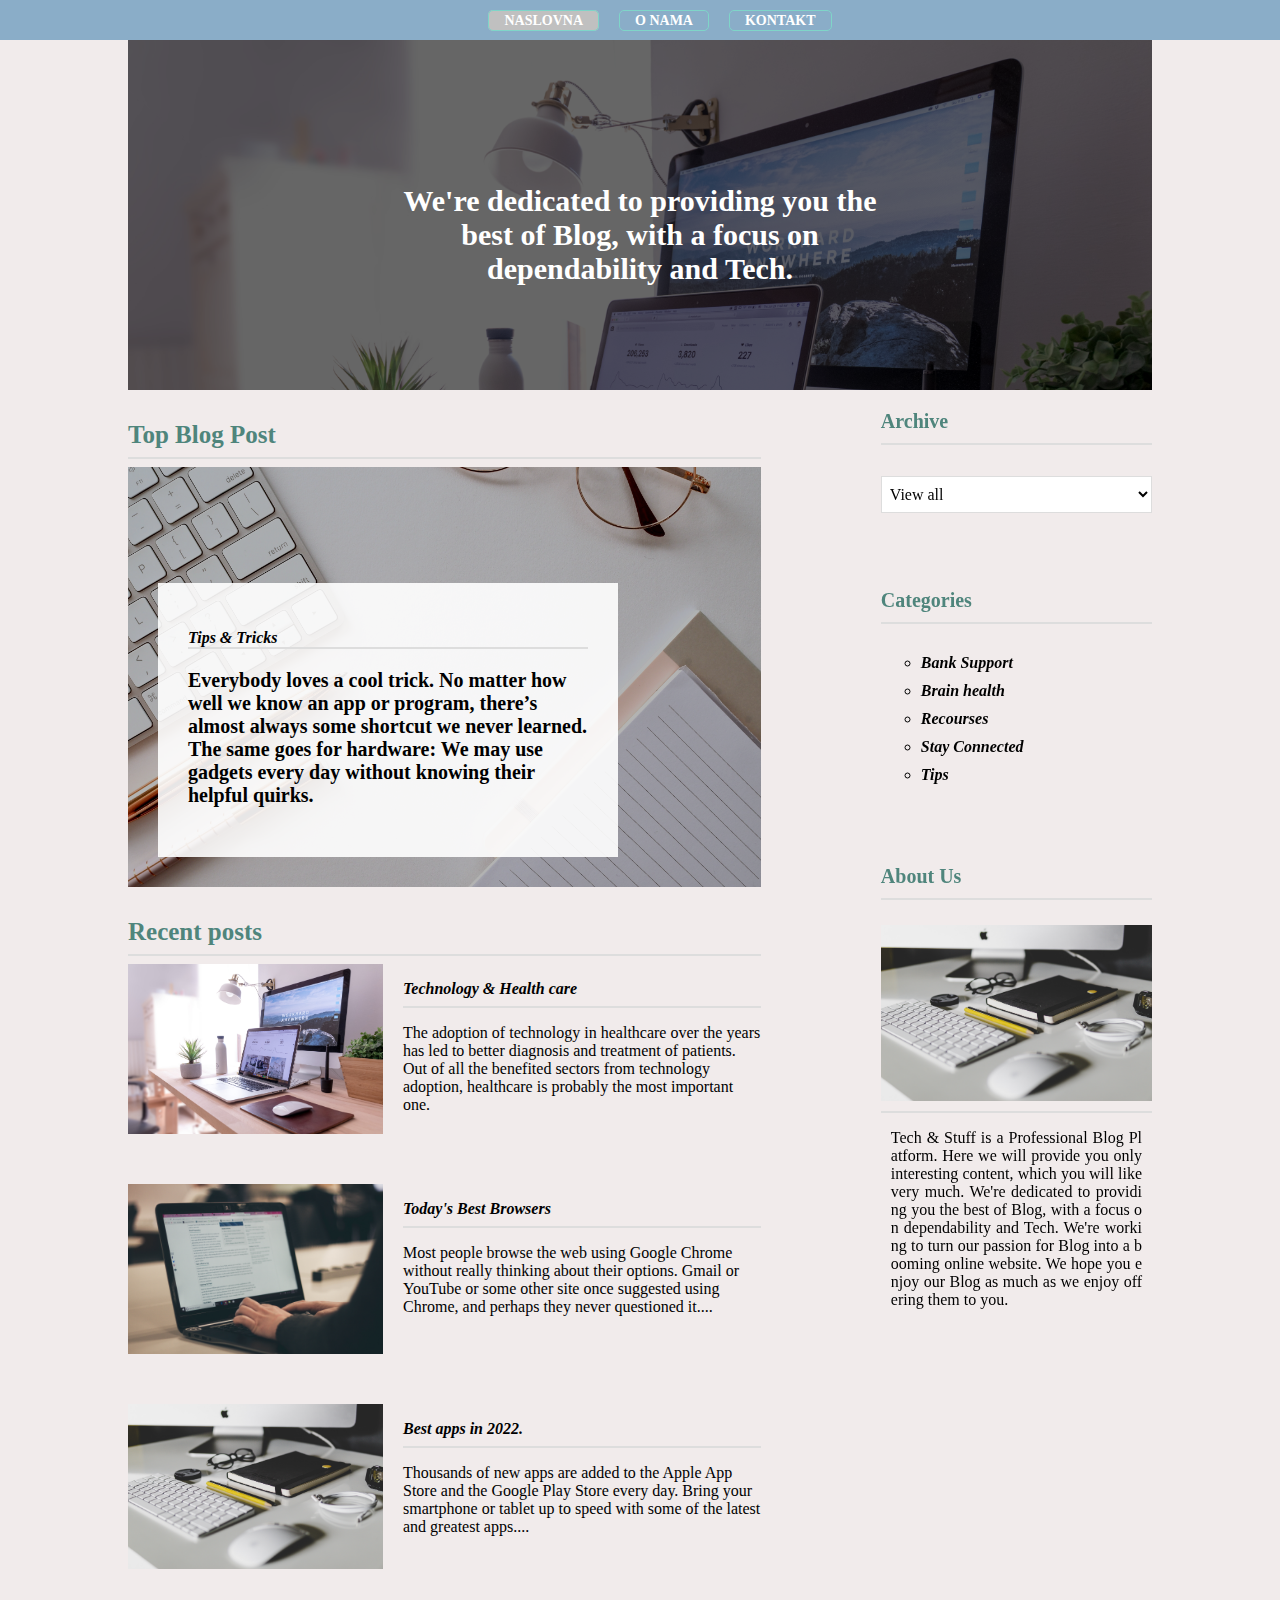
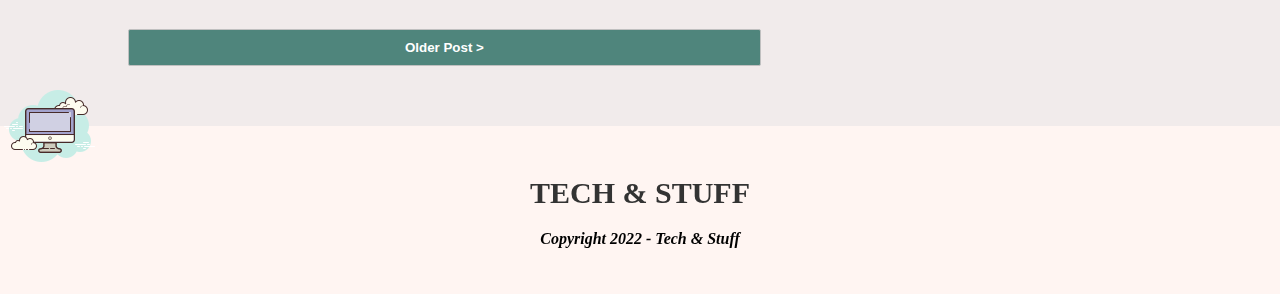
<file: index.html>
<!DOCTYPE html>
<html lang="en">
<head>
    <meta charset="UTF-8">
    <meta http-equiv="X-UA-Compatible" content="IE=edge">
    <meta name="viewport" content="width=device-width, initial-scale=1.0">
    <title>Tech & Stuff</title>
    <link rel="stylesheet" href="style.css">
</head>
<body>
    <div class="nav">
        <ul>
            <li><a class="active" href="#">Naslovna</a></li>
            <li><a href="about.html">O nama</a></li>
            <li><a href="contact.html">Kontakt</a></li>
        </ul>
    </div>
    <div class="banner">
        <img src="3.jpg" alt=""  >
        <h1>We're dedicated to providing you the best of Blog, with a focus on dependability and Tech.</h1>
    </div>
    <div class="container">
        <div class="blog">
            <div class="blog-box">
                <h2>Top Blog Post</h2>
                <hr>
                <div class="blog-box-first">
                    <img src="2.jpg" alt="">
                    <div class="blog-box-first-p">
                        <p class="first-p">Tips & Tricks</p>
                        <hr>
                        <p class="secound-p">Everybody loves a cool trick. No matter how well we know an app or program, there’s almost always some shortcut we never learned. The same goes for hardware: We may use gadgets every day without knowing their helpful quirks.</p>
                    </div>
                </div>
            </div>
            <div class="blog-box">
                <h2>Recent posts</h2>
                 <hr>
                <div class="blog-box-secound">
                    <img src="3.jpg" alt="">
                    <div class="blog-box-secound-p">
                        <p class="first-p">Technology & Health care</p>
                        <hr>
                        <p class="secound-p">The adoption of technology in healthcare over the years has led to better diagnosis and treatment of patients. Out of all the benefited sectors from technology adoption, healthcare is probably the most important one.</p>
                    </div>
                </div>
                <div class="blog-box-secound">
                    <img src="4.jpg" alt="">
                    <div class="blog-box-secound-p">
                        <p class="first-p">Today's Best Browsers</p>
                        <hr>
                        <p class="secound-p">Most people browse the web using Google Chrome without really thinking about their options. Gmail or YouTube or some other site once suggested using Chrome, and perhaps they never questioned it....</p>
                    </div>
                </div>
                <div class="blog-box-secound">
                    <img src="5.jpg" alt="">
                    <div class="blog-box-secound-p">
                        <p class="first-p">Best apps in 2022.</p>
                        <hr>
                        <p class="secound-p">Thousands of new apps are added to the Apple App Store and the Google Play Store every day. Bring your smartphone or tablet up to speed with some of the latest and greatest apps....</p>
                    </div>
                </div>
            </div>
            <div class="view-more">
                <button>Older Post ></button>
            </div>
        </div>
        <div class="sidebar">
            <div class="sidebar-box">
                <h3>Archive</h3>
                <hr>
                <select class="select-archive">
                    <option>View all</option>
                    <option>April (2)</option>
                    <option>March (2)</option>
                    <option>February (4)</option>
                </select>
            </div>
            <div class="sidebar-box">
                <h3>Categories</h3>
                <hr>
                <ul class="sidebar-box-list">
                    <li><a href="#">Bank Support</a></li>
                    <li><a href="#">Brain health</a></li>
                    <li><a href="#">Recourses</a></li>
                    <li><a href="#">Stay Connected</a></li>
                    <li><a href="#">Tips</a></li>
                </ul>
            </div>
            <div class="sidebar-box">
                <h3>About Us</h3>
                <hr>
                <div class="sidebar-box-about">
                    <img src="5.jpg" alt="aboutme">
                    <hr>
                    <p>Tech & Stuff is a Professional Blog Platform. Here we will provide you only interesting content, which you will like very much. We're dedicated to providing you the best of Blog, with a focus on dependability and Tech. We're working to turn our passion for Blog into a booming online website. We hope you enjoy our Blog as much as we enjoy offering them to you.
                    </p>
                </div>
            </div>
        </div>
    </div>
    <div id="footer-animation">
        <img class="footer-img" src="animation.png" alt="">
    </div>
    <div class="footer">
        <div class="container">
            <h1>Tech & Stuff</h1>
            <div class="copyright">
                <p>Copyright 2022 - Tech & Stuff</p>
            </div>
        </div>
    </div>
</body>
</html>
</file>
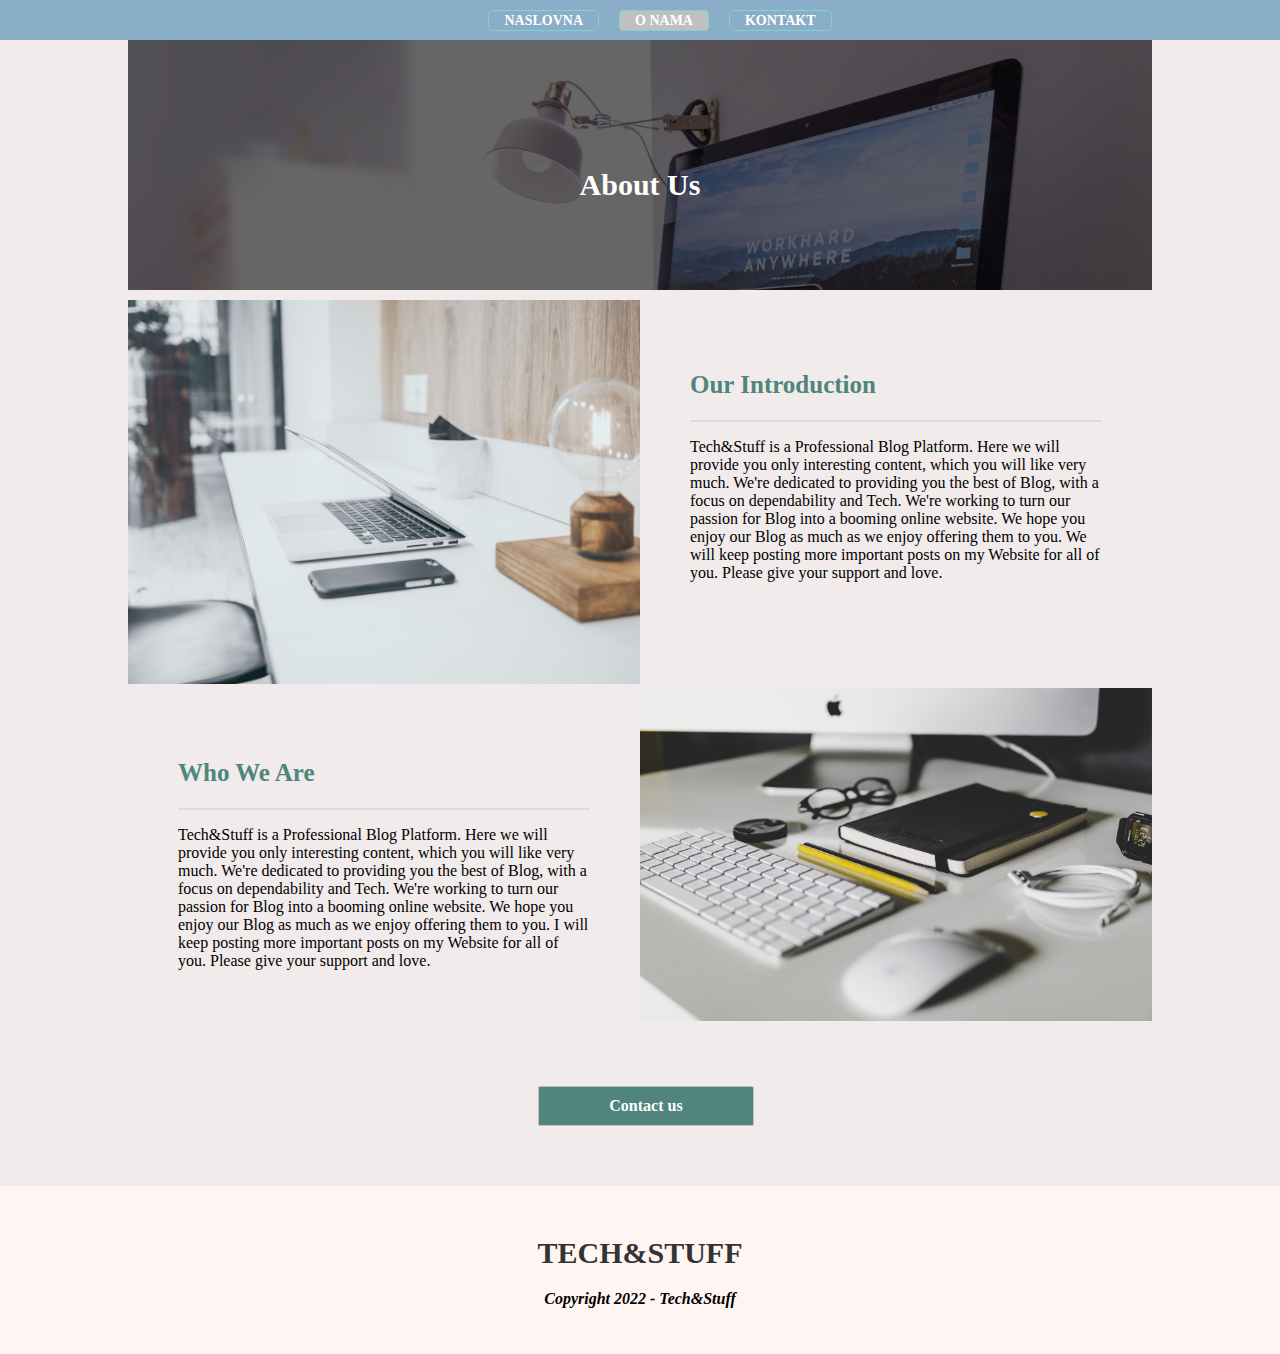
<file: about.html>
<!DOCTYPE html>
<html lang="en">
<head>
    <meta charset="UTF-8">
    <meta http-equiv="X-UA-Compatible" content="IE=edge">
    <meta name="viewport" content="width=device-width, initial-scale=1.0">
    <title>Document</title>
    <link rel="stylesheet" href="style.css">
</head>
<body>
    <div class="nav">
        <ul>
            <li><a href="index.html">Naslovna</a></li>
            <li><a class="active" href="#">O nama</a></li>
            <li><a href="contact.html">Kontakt</a></li>
        </ul>
    </div>
    <div class="banner banner-about">
        <img src="3.jpg" alt=""  >
        <h1>About Us</h1>
    </div>
    <div class="container about">
        <div class="about-us">
            <div class="about-us-img">
                <img src="7.jpg" alt="">
            </div>
            <div class="about-us-text">
                <h2>Our Introduction</h2>
                <hr>
                <p>
                    Tech&Stuff is a Professional Blog Platform. Here we will provide you only interesting content, which you will like very much. We're dedicated to providing you the best of Blog, with a focus on dependability and Tech. We're working to turn our passion for Blog into a booming online website. We hope you enjoy our Blog as much as we enjoy offering them to you.

                    We will keep posting more important posts on my Website for all of you. Please give your support and love.</p>
            </div>
        </div>
        <div class="about-us">
            <div class="about-us-text">
                <h2>Who We Are</h2>
                <hr>
                <p>Tech&Stuff is a Professional Blog Platform. Here we will provide you only interesting content, which you will like very much. We're dedicated to providing you the best of Blog, with a focus on dependability and Tech. We're working to turn our passion for Blog into a booming online website. We hope you enjoy our Blog as much as we enjoy offering them to you.
                I will keep posting more important posts on my Website for all of you. Please give your support and love.</p>
            </div>
            <div class="about-us-img">
                <img src="5.jpg" alt="">
            </div>
        </div>
        <div class="about-btn">
            <a href="contact.html">Contact us</a>
        </div>
    </div>
    <div class="footer">
        <div class="container">
            <h1>Tech&Stuff</h1>
            <div class="copyright">
                <p>Copyright 2022 - Tech&Stuff</p>
            </div>
        </div>
    </div>
</body>
</html>
</file>
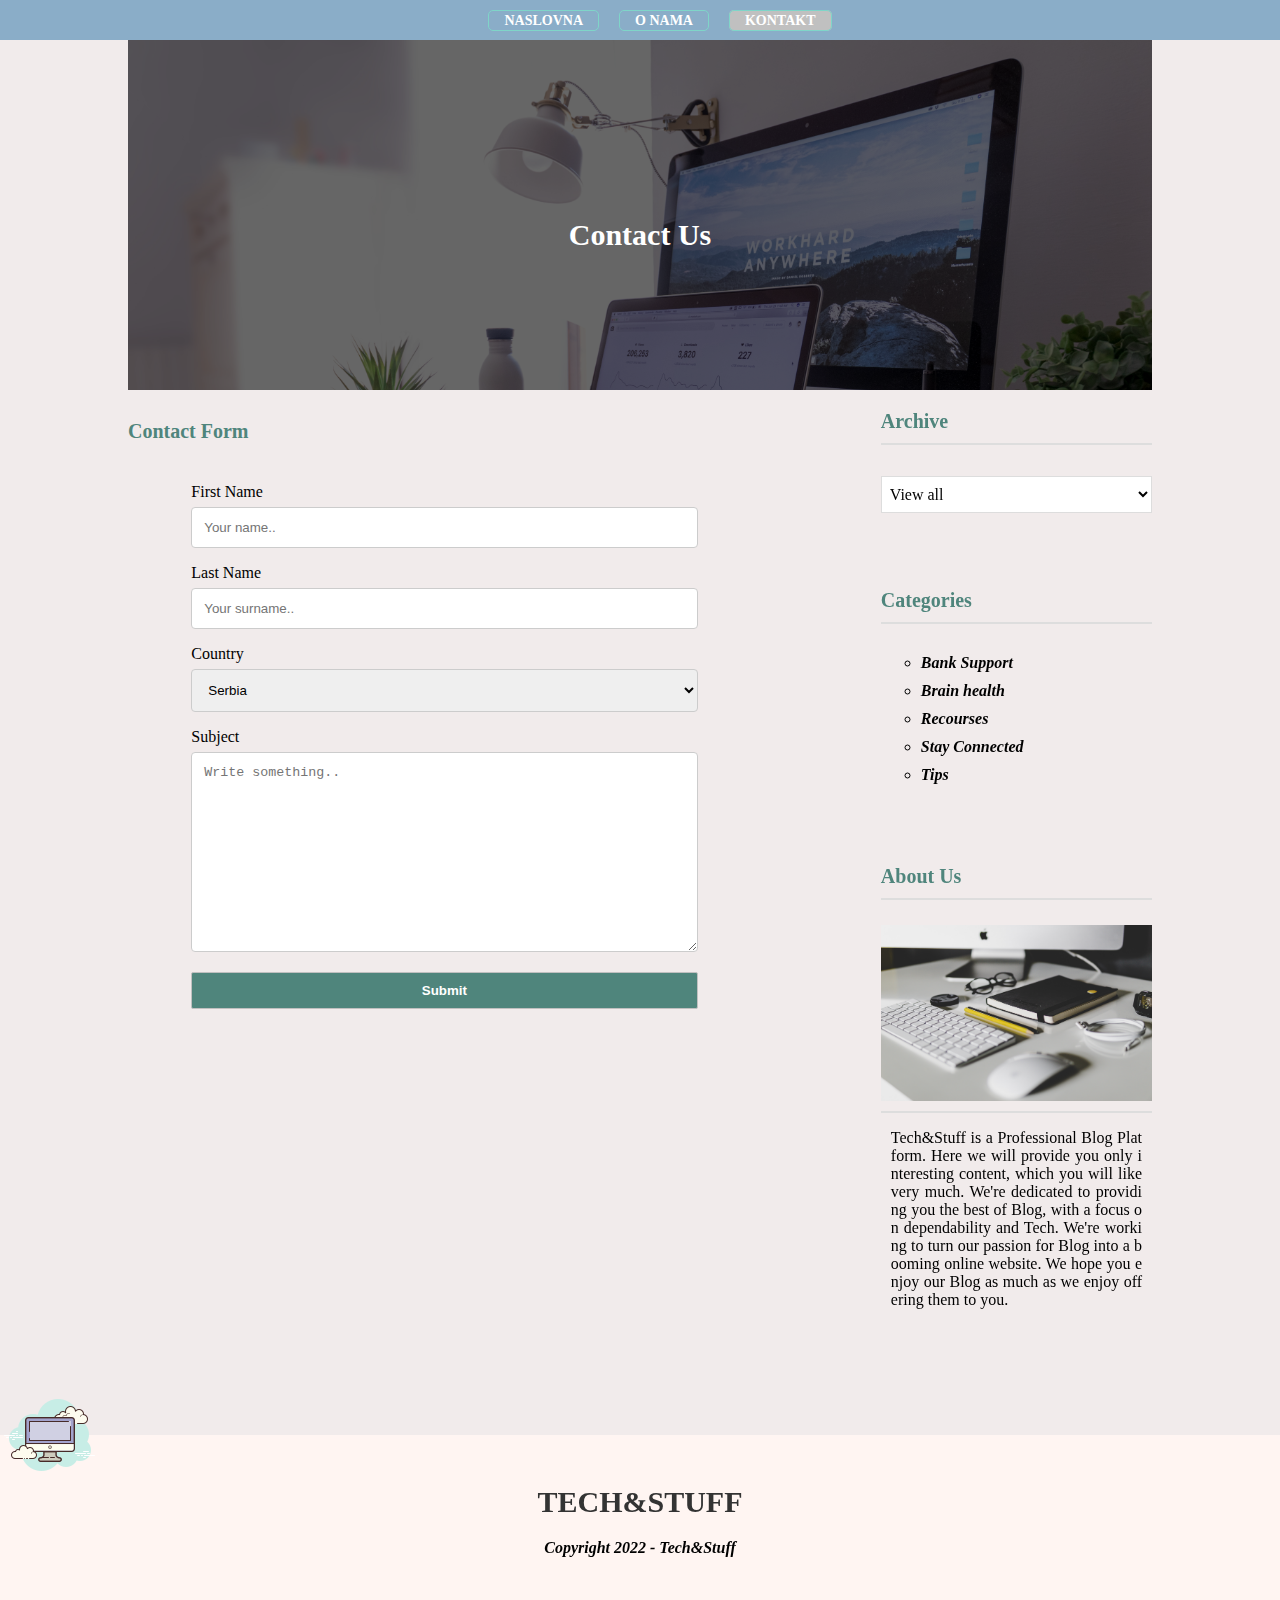
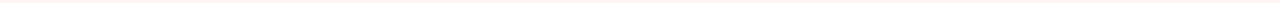
<file: contact.html>
<!DOCTYPE html>
<html lang="en">
<head>
    <meta charset="UTF-8">
    <meta http-equiv="X-UA-Compatible" content="IE=edge">
    <meta name="viewport" content="width=device-width, initial-scale=1.0">
    <title>Document</title>
    <link rel="stylesheet" href="style.css">
</head>
<body>
    <div class="nav">
        <ul>
            <li><a href="index.html">Naslovna</a></li>
            <li><a href="about.html">O nama</a></li>
            <li><a class="active" href="#">Kontakt</a></li>
        </ul>
    </div>
    <div class="banner">
        <img src="3.jpg" alt=""  >
        <h1>Contact Us</h1>
    </div>
    <div class="container">
        <div class="blog contact">
            <h3>Contact Form</h3>
            <div class="container">
            <form>
                <label>First Name</label>
                <input type="text" name="firstname" placeholder="Your name..">

                <label for="lname">Last Name</label>
                <input type="text" name="lastname" placeholder="Your surname..">

                <label>Country</label>
                <select name="country">
                <option value="australia">Serbia</option>
                <option value="canada">Croatia</option>
                <option value="usa">Hungary</option>
                </select>

                <label for="subject">Subject</label>
                <textarea name="subject" placeholder="Write something.." style="height:200px"></textarea>

                <input type="submit" value="Submit">
            </form>
            </div>
        </div>
        <div class="sidebar">
            <div class="sidebar-box">
                <h3>Archive</h3>
                <hr>
                <select class="select-archive">
                    <option>View all</option>
                    <option>April (2)</option>
                    <option>March (2)</option>
                    <option>February (4)</option>
                </select>
            </div>
            <div class="sidebar-box">
                <h3>Categories</h3>
                <hr>
                <ul class="sidebar-box-list">
                    <li><a href="#">Bank Support</a></li>
                    <li><a href="#">Brain health</a></li>
                    <li><a href="#">Recourses</a></li>
                    <li><a href="#">Stay Connected</a></li>
                    <li><a href="#">Tips</a></li>
                </ul>
            </div>
            <div class="sidebar-box">
                <h3>About Us</h3>
                <hr>
                <div class="sidebar-box-about">
                    <img src="5.jpg" alt="aboutme">
                    <hr>
                    <p>Tech&Stuff is a Professional Blog Platform. Here we will provide you only interesting content, which you will like very much. We're dedicated to providing you the best of Blog, with a focus on dependability and Tech. We're working to turn our passion for Blog into a booming online website. We hope you enjoy our Blog as much as we enjoy offering them to you.
                    </p>
                </div>
            </div>
        </div>
    </div>
    <div id="footer-animation">
        <img class="footer-img" src="animation.png" alt="">
    </div>
    <div class="footer">
        <div class="container">
            
            <h1>Tech&Stuff</h1>
            <div class="copyright">
                <p>Copyright 2022 - Tech&Stuff</p>
            </div>
            
        </div>
    </div>
</body>
</html>
</file>
<file: style.css>
body{
    margin: auto;
    background-color: #f1ebeb;
}

h1 {
    color: #fff;
    font-size: 30px;
}

h2 {
    color: #4f857c;
    font-size: 25px;
}

h3 {
    color: #4f857c;
    font-size: 20px;
}

hr {
    border: 1px solid #dddddd;
}

.nav{
    background-color: rgb(138, 173, 200);
    width: 100%;
    height: 40px;
    justify-content: center;
    align-items: center;
    display: flex;
    }
.nav ul{
    display: flex;
    flex-direction: row;
}

.nav li{
   list-style: none;
   display: inline;
   text-align: center;
   
}
.nav li a{
    color: white; 
    font-size: 14px;
    text-transform: uppercase;
    font-family: Verdana;
    margin: 10px;
    padding: 2px 15px;  
    text-decoration: none;
    font-weight: 600;
    border: 1px solid #7fd5c8;
    border-radius: 5px;
}

.banner {
    display: block;
    max-width: 80%;
    margin: 0 auto;
    max-height: 350px;
    position: relative;
    background-color: black;
    overflow: hidden;
}

.banner img {
    width: 100%;
    object-fit: cover;
    display: block;
    opacity: 0.4;
    height: 100%;
}

.banner h1 {
    position: absolute;
    transform: translate(-50%, -50%);
    left: 50%;
    top: 50%;
    text-align: center;
}

.container {
    display: flex;
    flex-direction: row;
    position: relative;
    max-width: 80%;
    margin: 0 auto;
    padding: 10px 0;
}

.active {
    background-color: silver!important;
}

.container .blog {
    display: flex;
    flex-direction: column;
    width: 70%;
    gap: 10px;
    padding-right: 120px;
}

.blog .blog-box {
    max-width: 100%;
    position: relative;
    display: block;
}

.blog-box h2 {
    margin-bottom: 0;
}

.blog-box img {
    width: 100%;
}

.blog-box-first {
    display: block;
    position: relative;
    height: 420px;
    background-color: black;
}

.blog-box-first img {
    display: block;
    position: relative;
    opacity: 0.7;
    height: 100%;
    object-fit: cover;
}

.blog-box-first-p {
    display: block;
    width: auto;
    max-width: 400px;
    position: absolute;
    left: 30px;
    bottom: 30px;
    padding: 30px;
    background: rgba(255,255,255, 0.9);
    font-size: 20px;
    font-weight: 600;
}

.blog-box-first-p .first-p {
    font-size: 16px;
    font-weight: 800;
    font-style: italic;
    margin-bottom: 0;
}

.blog-box-first-p hr {
    margin-top: 0;
}

.blog-box-secound {
    display: flex;
    position: relative;
    flex-direction: row;
    padding-bottom: 50px;
}

.blog-box-secound img {
    max-width: 255px;
    max-height: 255px;
}

.blog-box-secound-p {
    padding-left: 20px;
}

.blog-box-secound-p .first-p {
    font-size: 16px;
    font-weight: 800;
    font-style: italic;
    margin-bottom: 0;
}

.blog-box-secound-p .secound-p {
    margin-bottom: 0;
}

.view-more {
    width: 100%;
    position: relative;
    display: block;
}

.view-more button {
    display: block;
    width: 100%;
    border: 1px solid silver;
    border-radius: 2px;
    padding: 10px 5px;
    font-weight: 800;
    background-color: #4f857c;
    color: white;
    cursor: pointer;
    transition: 0.5s;
}

.view-more button:hover {
    background-color: antiquewhite;
    transition: 0.5s;
    border-color: white;
    color: #333;
}

.sidebar {
    display: block;
    width: 30%;
    position: -webkit-sticky;
    position: sticky;
    top: 5%;
    height: 100%;
}

.sidebar-box {
    padding-bottom: 50px;
}

.sidebar-box h3 {
    margin: 0;
    padding: 10px 0;
}

.sidebar-box hr {
    margin-top: 0;
    margin-bottom: 25px;
}

.sidebar-box .select-archive {
    font: inherit;
    font-weight: inherit;
    padding: 8px 4px;
    background: #fff;
    border: 0;
    border-radius: 0;
    width: 100%;
    border: 1px solid #dddddd;
}

.sidebar-box-list li {
    list-style: circle;
    padding: 5px 0;
}

.sidebar-box-list li a {
    text-decoration: none;
    color: black;
    font-style: italic;
    font-weight: 600;
}

.sidebar-box-about {
    display: block;
    position: relative;
    overflow: hidden;
}

.sidebar-box-about hr {
    margin: 10px 0;
}

.sidebar-box-about img {
    max-height: 255px;
    width: 100%;
    display: block;
}

.sidebar-box-about p {
    padding: 0 10px;
    text-align: justify;
    line-break: anywhere;
}

.footer {
    background-color: #fff5f2;
    margin-top: 50px;
    padding: 20px 10px;
}

.footer .container {
    display: block;
    margin: 0 auto;
    text-align: center;
}

.footer .container h1 {
    color: #333;
    text-transform: uppercase;
    font-weight: 700;
}

.copyright {
    font-style: italic;
    font-weight: 600;
}

.about {
    flex-direction: column;
}

.banner-about {
    max-height: 250px;
}

.about-us {
    display: flex;

}

.about-us-img {
    max-width: 50%;
    overflow: hidden;
}

.about-us-img img {
    width: 100%;
}

.about-us-text {
    max-width: 50%;
    position: relative;
    display: block;
    padding: 50px;
    top: 20%;
}

.about-btn {
    width: 20%;
    margin: 0 auto;
    padding-top: 50px;
}

.about-btn a {
    display: block;
    width: 100%;
    border: 1px solid silver;
    border-radius: 2px;
    padding: 10px 5px;
    font-weight: 800;
    background-color: #4f857c;
    color: white;
    cursor: pointer;
    transition: 0.5s;
    text-align: center;
    text-decoration: none;
}

.about-btn a:hover {
    background-color: antiquewhite;
    transition: 0.5s;
    border-color: white;
    color: #333;
}

.contact {
    max-height: 250px;
}
.contact-banner{
    max-height: 250px;
}

input[type=text], select, textarea {
    width: 100%;
    padding: 12px;
    border: 1px solid #ccc;
    border-radius: 4px;
    box-sizing: border-box;
    margin-top: 6px;
    margin-bottom: 16px;
    resize: vertical;
  }
  
  input[type=submit] {
    display: block;
    width: 100%;
    border: 1px solid silver;
    border-radius: 2px;
    padding: 10px 5px;
    font-weight: 800;
    background-color: #4f857c;
    color: white;
    cursor: pointer;
    transition: 0.5s;
  }
  
  input[type=submit]:hover {
    background-color: antiquewhite;
    transition: 0.5s;
    border-color: white;
    color: #333;
  }

  #footer-animation{
    height: 20px;
    position: absolute;

    animation-name: footer-img;
    animation-duration: 10s;
    animation-iteration-count: infinite;
    animation-direction: alternate;
    
  }
  #footer-animation img{
    animation-timing-function: ease-out;
  }
  @keyframes footer-img {
    from {left: 30%;}
    to {left: 60%;}
}

@media(max-width:1080px) {

    .banner {
        max-width: 100%;
    }

    .container {
        max-width: 95%;
    }
    
    .container .blog {
        padding-right: 25px;
    }

    .about-us-text {
        padding: 10px;
    }
}

@media(max-width:720px) {
    
    .container {
        flex-direction: column;
    }

    .container .blog {
        padding-right: 0;
        width: 100%;
    }

    .sidebar {
        width: 100%;
        padding-top: 50px;
    }

    .sidebar-box-about img {
        object-fit: cover;
    }

    .about-us {
        flex-direction: column;
    }

    .about-us-img {
        max-width: 100%;
    }

    .about-us-text {
        max-width: 100%;
    }

    .contact {
        max-height: 100%;
    }
}

@media(max-width:440px) {
    .nav{
        height: 90px;
    }
    .nav ul{
        flex-direction: column;
        padding-left: 0px;
    }
    .nav li{
        margin: 5px;
    }
    .banner {
        height: 100vh;
    }

    .banner h1 {
        font-size: 25px;
    }
    
    .blog-box-secound {
        flex-direction: column;
    }

    .blog-box-secound img {
        max-width: 100%;
        object-fit: cover;
    }

    .blog-box-secound-p {
        padding-left: 0;
    }

    .blog-box-first {
        height: 300px;
    }

    .blog-box-first-p {
        max-width: 100%;
        left: 0;
        bottom: 15%;
        padding: 5px;
    }

    .blog-box-first-p {
        font-size: 16px;
    }

    .footer h1{
        font-size: 25px;
    }

    .about-btn {
        width: 50%;
    }
}
</file>
